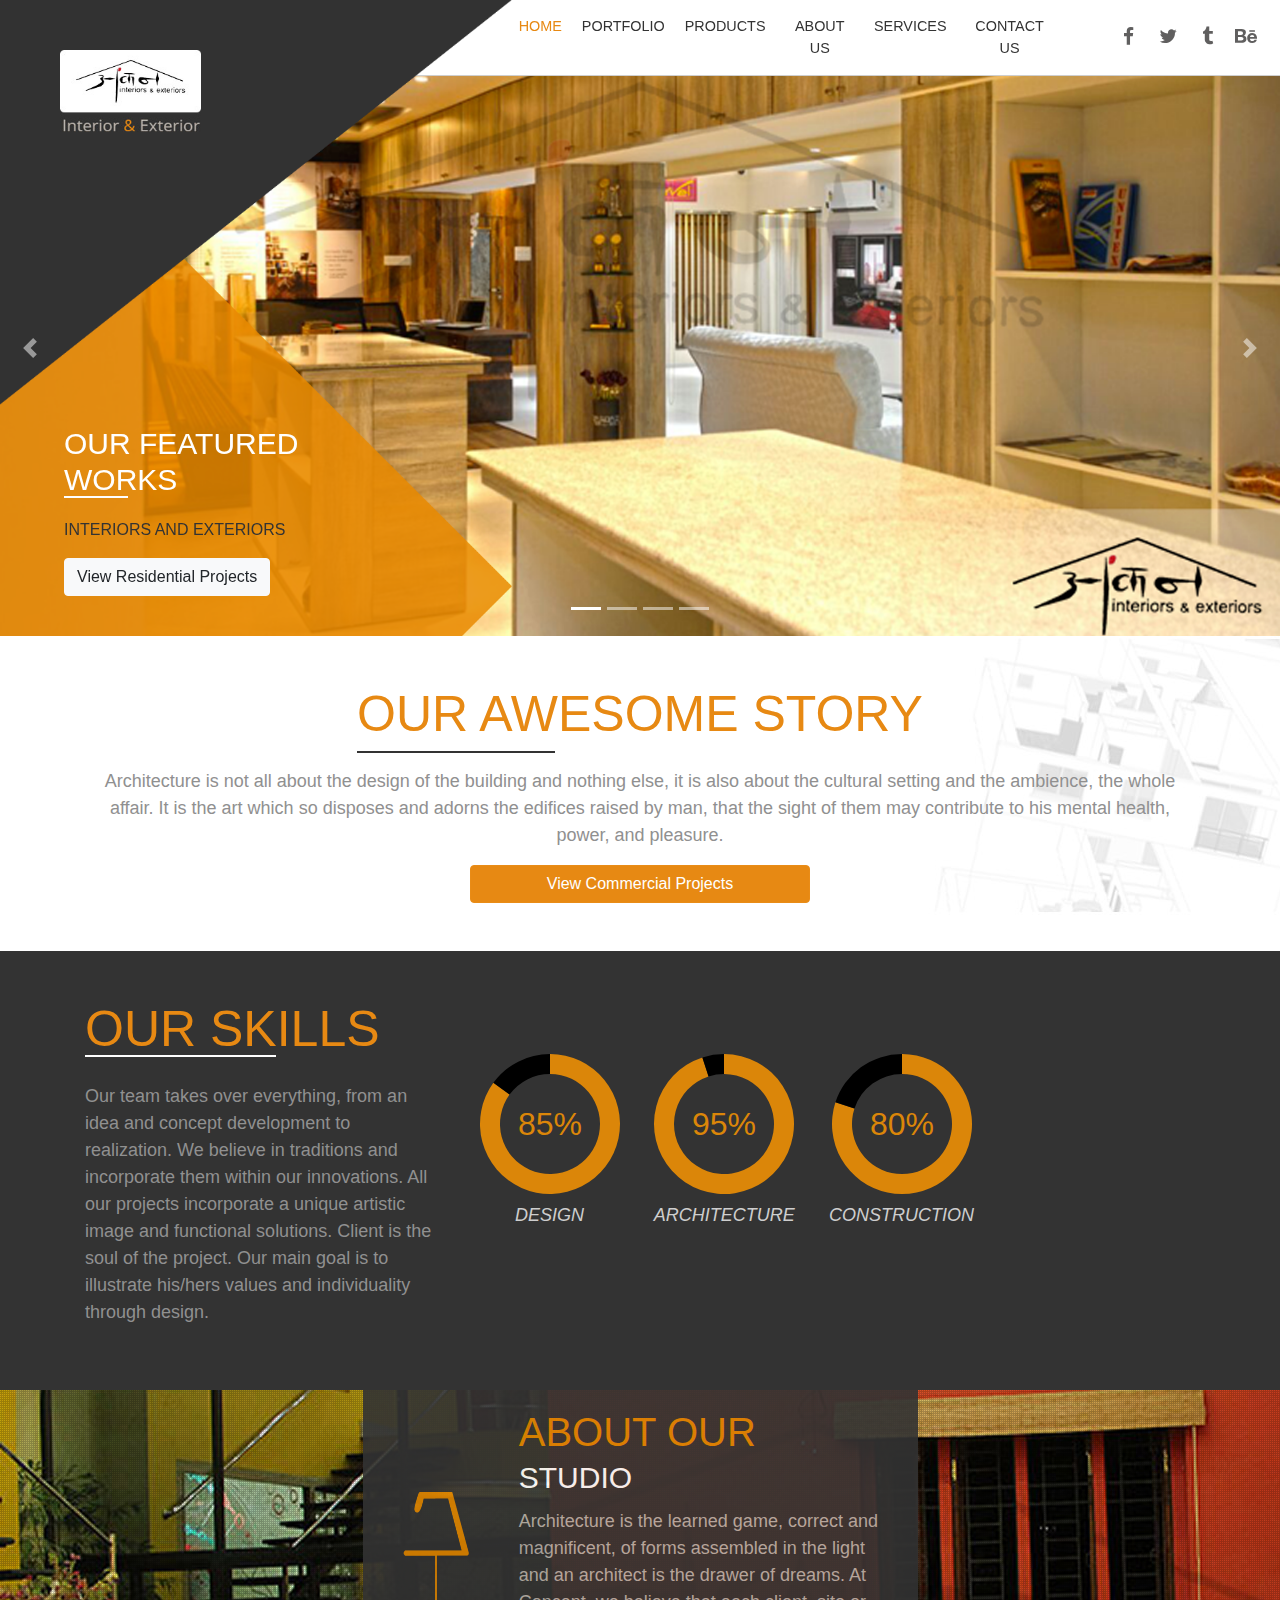
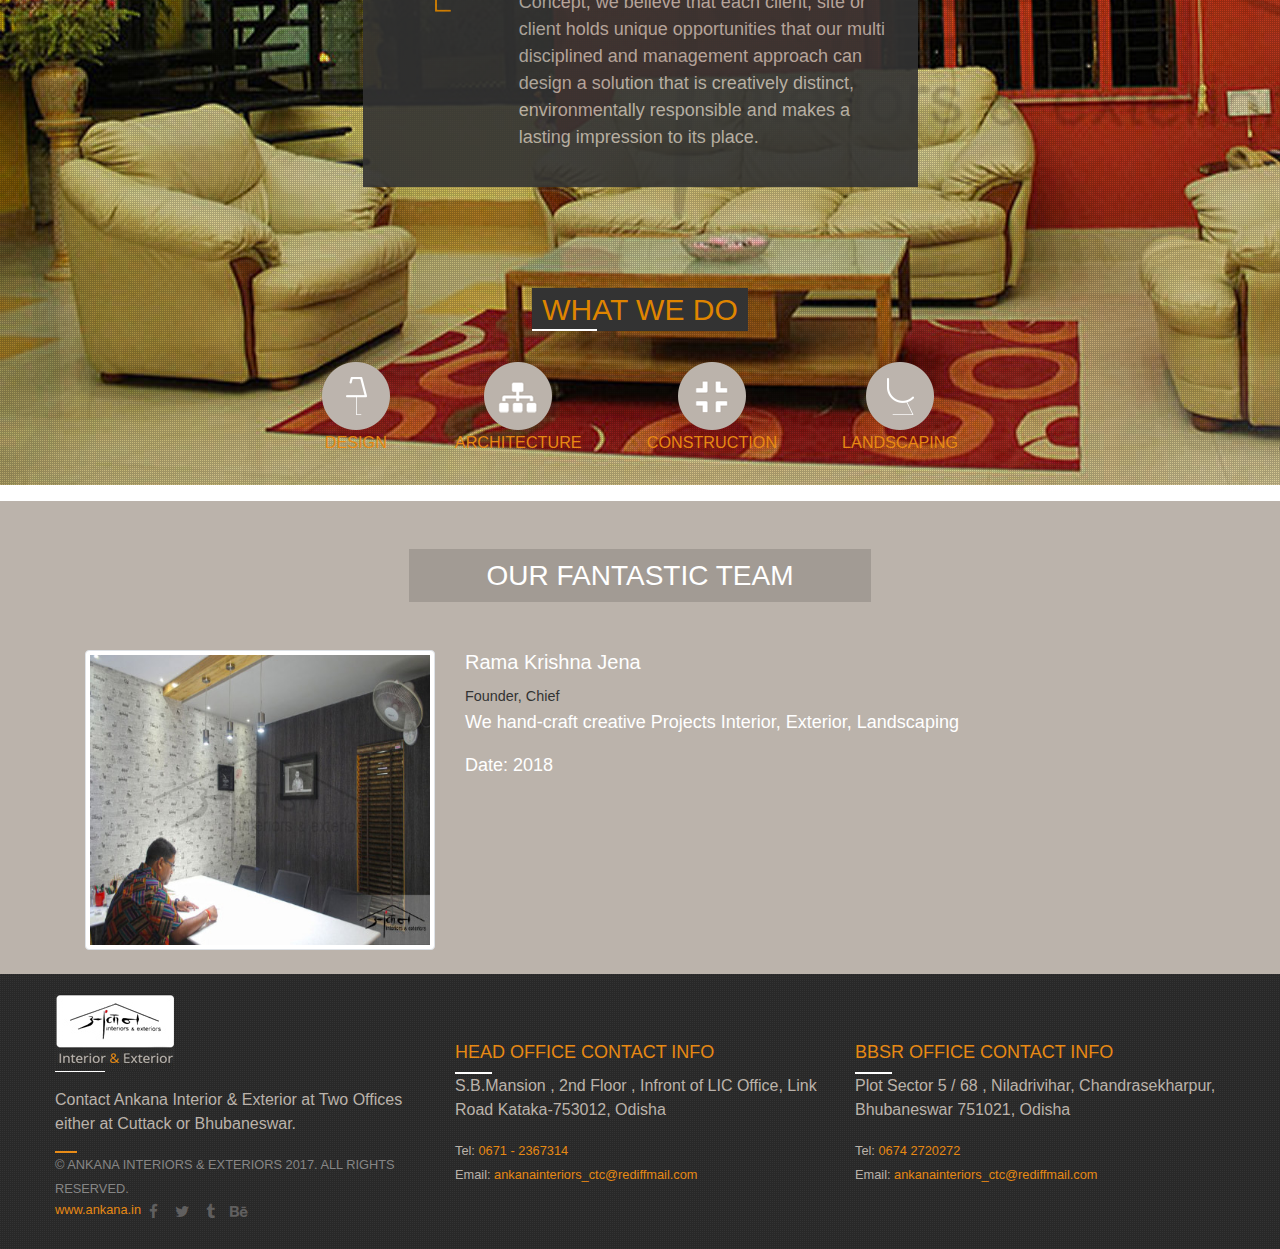
<file: index.html>
<!DOCTYPE html>
<html lang="en">
  <head>
  	<meta charset="UTF-8">
	<title>Best Interior Exterior Design Firm of Odisha</title>
	<meta name="viewport" content="width=device-width, initial-scale=1.0, minimum-scale=1.0, maximum-scale=1.0, user-scalable=no">
	<meta name="robots" content="index, follow"/>
	<meta name="keywords" content=""/>
	<meta name="description" content=""/>
	<!--=============== css  ===============-->	
	<link type="text/css" rel="stylesheet" href="css/bootstrap.min.css">
	<link rel="stylesheet" href="https://cdnjs.cloudflare.com/ajax/libs/font-awesome/4.7.0/css/font-awesome.min.css">
	<link rel="stylesheet" type="text/css" href="d3/css/result-light.css">
	<link type="text/css" rel="stylesheet" href="css/style.css">
	<!--=============== favicons ===============-->
	<link rel="shortcut icon" href="images/favicon/favicon.ico">

	<!--=============== JS  ===============-->	
	<script src="https://ajax.googleapis.com/ajax/libs/jquery/3.3.1/jquery.min.js"></script>
	<script type="text/javascript" src="d3/js/d3.v3.min.js"></script>
	<script type="text/javascript" src="d3/js/jquery-1.10.1.js"></script>
	<script src="js/bootstrap.min.js"></script>


<script type="text/javascript"> //<![CDATA[
$(window).load(function(){
var duration   = 500,
    transition = 200;

drawDonutChart(
  '#donut',
  $('#donut').data('donut'),
  140,
  140,
  ".35em"
);

drawDonutChart(
  '#donut1',
  $('#donut1').data('donut'),
  140,
  140,
  ".35em"
);

drawDonutChart(
  '#donut2',
  $('#donut2').data('donut'),
  140,
  140,
  ".35em"
);
function drawDonutChart(element, percent, width, height, text_y) {
  width = typeof width !== 'undefined' ? width : 290;
  height = typeof height !== 'undefined' ? height : 290;
  text_y = typeof text_y !== 'undefined' ? text_y : "-.10em";

  var dataset = {
        lower: calcPercent(0),
        upper: calcPercent(percent)
      },
      radius = Math.min(width, height) / 2,
      pie = d3.layout.pie().sort(null),
      format = d3.format(".0%");

  var arc = d3.svg.arc()
        .innerRadius(radius - 20)
        .outerRadius(radius);

  var svg = d3.select(element).append("svg")
        .attr("width", width)
        .attr("height", height)
        .append("g")
        .attr("transform", "translate(" + width / 2 + "," + height / 2 + ")");

  var path = svg.selectAll("path")
        .data(pie(dataset.lower))
        .enter().append("path")
        .attr("class", function(d, i) { return "color" + i })
        .attr("d", arc)
        .each(function(d) { this._current = d; }); // store the initial values

  var text = svg.append("text")
        .attr("text-anchor", "middle")
        .attr("dy", text_y);

  if (typeof(percent) === "string") {
    text.text(percent);
  }
  else {
    var progress = 0;
    var timeout = setTimeout(function () {
      clearTimeout(timeout);
      path = path.data(pie(dataset.upper)); // update the data
      path.transition().duration(duration).attrTween("d", function (a) {
        var i  = d3.interpolate(this._current, a);
        var i2 = d3.interpolate(progress, percent)
        this._current = i(0);
        return function(t) {
          text.text( format(i2(t) / 100) );
          return arc(i(t));
        };
      }); // redraw the arcs
    }, 200);
  }
};

function calcPercent(percent) {
  return [percent, 100-percent];
};

});//]]> 

</script>
	
  </head>
   <body>
    
	<div class="container-fluid rm-hr-padding">
	<header>

	
		<div id="myCarousel" class="carousel slide" data-ride="carousel">
			<div class="row nav-holder rm-hr-padding">
				<div class="col-md-8 offset-4 rm-hr-padding nav-bg">
					<nav class="navbar navbar-expand-lg navbar-light">
						<a class="navbar-brand" href="#"></a>
						<button class="navbar-toggler text-right" type="button" data-toggle="collapse" data-target="#navbarNav" aria-controls="navbarNav" aria-expanded="false" aria-label="Toggle navigation">
						<span class="fa fa-bars"></span>
						</button>
						<div class="collapse navbar-collapse" id="navbarNav">
							<ul class="navbar-nav col-md-9 pr-0">
								<li class="nav-item active">
									<a class="nav-link" href="index.html">Home <span class="sr-only">(current)</span></a>
								</li>
								<li class="nav-item">
									<a class="nav-link" href="portfolio.html">Portfolio</a>
								</li>
								<li class="nav-item">
									<a class="nav-link" href="products.html">Products</a>
								</li>
								<li class="nav-item">
									<a class="nav-link" href="aboutus.html">About Us</a>
								</li>
								<li class="nav-item">
									<a class="nav-link" href="services.html">Services</a>
								</li>
								<li class="nav-item">
									<a class="nav-link" href="contactus.html">Contact Us</a>
								</li>
							</ul>
							<div class="ankana-social col-md-3 pr-0">
								<ul class="text-right">
									<li><a href="http://www.facebook.com/ankana.in" target="_blank" class=""><i class="fa fa-facebook"></i></a></li>
									<li><a href="#" target="_blank"><i class="fa fa-twitter"></i></a></li>
									<li><a href="#" target="_blank"><i class="fa fa-tumblr"></i></a></li>
									<li><a href="#" target="_blank"><i class="fa fa-behance"></i></a></li>
								</ul>
		        			</div>
						</div>
					</nav>
				</div>
	        
	    </div>
			<div class="carousel-caption">
					<h1 class="border-white">OUR FEATURED WORKS</h1>
					<p>INTERIORS AND EXTERIORS</p>
					<button type="button" class="btn btn-light">View Residential Projects</button>
				</div>

				<div class="intro-bg">
				<img src="images/bg-orange.png" class="img-responsive">
				</div>
				<div class="logo-bg">
					<a href="http://ankana.in"><img src="images/logo-ankana.jpg"></a>
					<img src="images/bg-logo.png" class="img-responsive">
				</div>
			<ol class="carousel-indicators">
				<li data-target="#myCarousel" data-slide-to="0" class="active"></li>
				<li data-target="#myCarousel" data-slide-to="1"></li>
				<li data-target="#myCarousel" data-slide-to="2"></li>
				<li data-target="#myCarousel" data-slide-to="3"></li>
			</ol>
			<div class="carousel-inner">
				<div class="carousel-item active">
				<img class="d-block w-100" src="images/banner/marvel8.png?auto=yes&bg=777&fg=555&text=First slide" alt="First slide">
				</div>
				<div class="carousel-item">
				<img class="d-block w-100" src="images/banner/14.jpeg?auto=yes&bg=666&fg=444&text=Second slide" alt="Second slide">
				</div>
				<div class="carousel-item">
				<img class="d-block w-100" src="images/banner/11.jpg?auto=yes&bg=555&fg=333&text=Third slide" alt="Third slide">
				</div>
				<div class="carousel-item">
				<img class="d-block w-100" src="images/banner/10.jpeg?auto=yes&bg=444&fg=222&text=Fourt slide" alt="Fourth slide">
				</div>
			</div>
			<a class="carousel-control-prev" href="#myCarousel" role="button" data-slide="prev">
				<span class="carousel-control-prev-icon" aria-hidden="true"></span>
				<span class="sr-only">Previous</span>
			</a>
			<a class="carousel-control-next" href="#myCarousel" role="button" data-slide="next">
				<span class="carousel-control-next-icon" aria-hidden="true"></span>
				<span class="sr-only">Next</span>
			</a>
		</div>
	</header>
	<div class="main-container">
		<div class="our-story text-center pt-5 pb-5">
			<div class="container">
				<h1 class="border-grey d-inline">OUR AWESOME STORY</h1>
				<p class="mt-4">Architecture is not all about the design of the building and nothing else, it is also about the cultural setting and the ambience, the whole affair. It is the art which so disposes and adorns the edifices raised by man, that the sight of them may contribute to his mental health, power, and pleasure.</p>
				<div class="col-md-4 m-auto"><button type="button" class="btn btn-orange btn-block">View Commercial Projects</button></div>
			</div>
		</div>
		<div class="our-skills pt-5 pb-5">
			<div class="container">
				<div class="row">
					<div class="col-md-4">
						<h1 class="border-white d-inline">OUR SKILLS</h1>
						<p class="mt-4">Our team takes over everything, from an idea and concept development to realization. We believe in traditions and incorporate them within our innovations. All our projects incorporate a unique artistic image and functional solutions. Client is the soul of the project. Our main goal is to illustrate his/hers values and individuality through design.</p>
					</div>
					<div class="col-md-8 mt-4">
						<div class="zipper mt-3">
							<div class="current">
							<div id="donut" data-donut="85"></div>
							<div class="title_text">Design</div>
							</div>
							<div class="current">
							<div id="donut1" data-donut="95"></div>
							<div class="title_text">Architecture</div>
							</div>
							<div class="current">
							<div id="donut2" data-donut="80"></div>
							<div class="title_text">Construction</div>
							</div>
						</div>
					</div>
				</div>
			</div>
		</div>
		<div class="about-studio">
			<div class="pattern">
				<div class="container">
					<div class="col-md-6 m-auto bg-gray">
						<div class="row">
							<div class="col-md-3 lamp">
							<img src="images/lamp.png">
							</div>
							<div class="col-md-9">
							<h2>About Our <br> <div>Studio</div></h2>
							<p>Architecture is the learned game, correct and magnificent, of forms assembled in the light and an architect is the drawer of dreams. At Concept, we believe that each client, site or client holds unique opportunities that our multi disciplined and management approach can design a solution that is creatively distinct, environmentally responsible and makes a lasting impression to its place.</p></div>
						</div>
					</div>
					<div class="we-do col-md-8 m-auto text-center">
						<h2 class="border-white d-inline">What We Do</h2>
						<ul>
							<li><img src="images/small-icon-design.png"><div>Design</div></li>
							<li><img src="images/small-icon-architecture.png"><div>Architecture</div></li>
							<li><img src="images/small-icon-construction.png"><div>Construction</div></li>
							<li><img src="images/small-icon-landscape.png"><div>Landscaping</div></li>
						</ul>
					</div>
				</div>
			</div>
		</div>
		<div class="our-team pt-5 pb-4">
			<div class="container">
				<h2 class="mb-4 text-center col-md-5 m-auto">Our Fantastic Team</h2>
				<div class="row mt-5">
					<div class="col-md-4">
						<img src="images/team.jpg" class="img-thumbnail text-left">
					</div>
					<div class="col-md-7">
						<h5>Rama Krishna Jena</h5>
						<small>Founder, Chief</small>
						<P>We hand-craft creative Projects Interior, Exterior, Landscaping</P>
						<p>Date: 2018</p>
					</div>
				</div>
			</div>
		</div>
	</div>
	
	<footer>
		<div class="col-md-12 m-auto">
			<div class="row">
				<div class="col-md-4">
					<a href="http://ankana.in"><img src="images/logo-footer.jpg" class="mb-3"></a>
				<p class="mb-3">Contact Ankana Interior & Exterior at Two Offices either at Cuttack or Bhubaneswar.
				</p>
				<span class="copyright border-orange">© ANKANA INTERIORS & EXTERIORS 2017. ALL RIGHTS RESERVED.
					<small>
						<div class="ankana-social">
							<a href="http://ankana.in" class="pull-left">www.ankana.in</a>
							<ul class="pull-left">
								<li><a href="http://www.facebook.com/ankana.in" target="_blank" class=""><i class="fa fa-facebook"></i></a></li>
								<li><a href="#" target="_blank"><i class="fa fa-twitter"></i></a></li>
								<li><a href="#" target="_blank"><i class="fa fa-tumblr"></i></a></li>
								<li><a href="#" target="_blank"><i class="fa fa-behance"></i></a></li>
							</ul>
				        </div>
					</small>
				</span>
				</div>
				<div class="col-md-4">
					<h4 class="border-white mt-5">HEAD OFFICE CONTACT INFO</h4>
					<p>S.B.Mansion , 2nd Floor , Infront of LIC Office, Link Road Kataka-753012, Odisha</p>
					<small>Tel: <a href="#">0671 - 2367314</a> <br> Email: <a href="mailto:ankanainteriors_ctc@rediffmail.com">ankanainteriors_ctc@rediffmail.com</a></small>
				</div>
				<div class="col-md-4">
					<h4 class="border-white mt-5">BBSR OFFICE CONTACT INFO</h4>
					<p>Plot Sector 5 / 68 , Niladrivihar, Chandrasekharpur, Bhubaneswar 751021, Odisha</p>
					<small>Tel: <a href="#">0674 2720272</a> <br> Email: <a href="mailto:ankanainteriors_ctc@rediffmail.com">ankanainteriors_ctc@rediffmail.com</a></small>
				</div>	
			</div>
		</div>
	</footer>
	</div>

  </body>
</html>
</file>
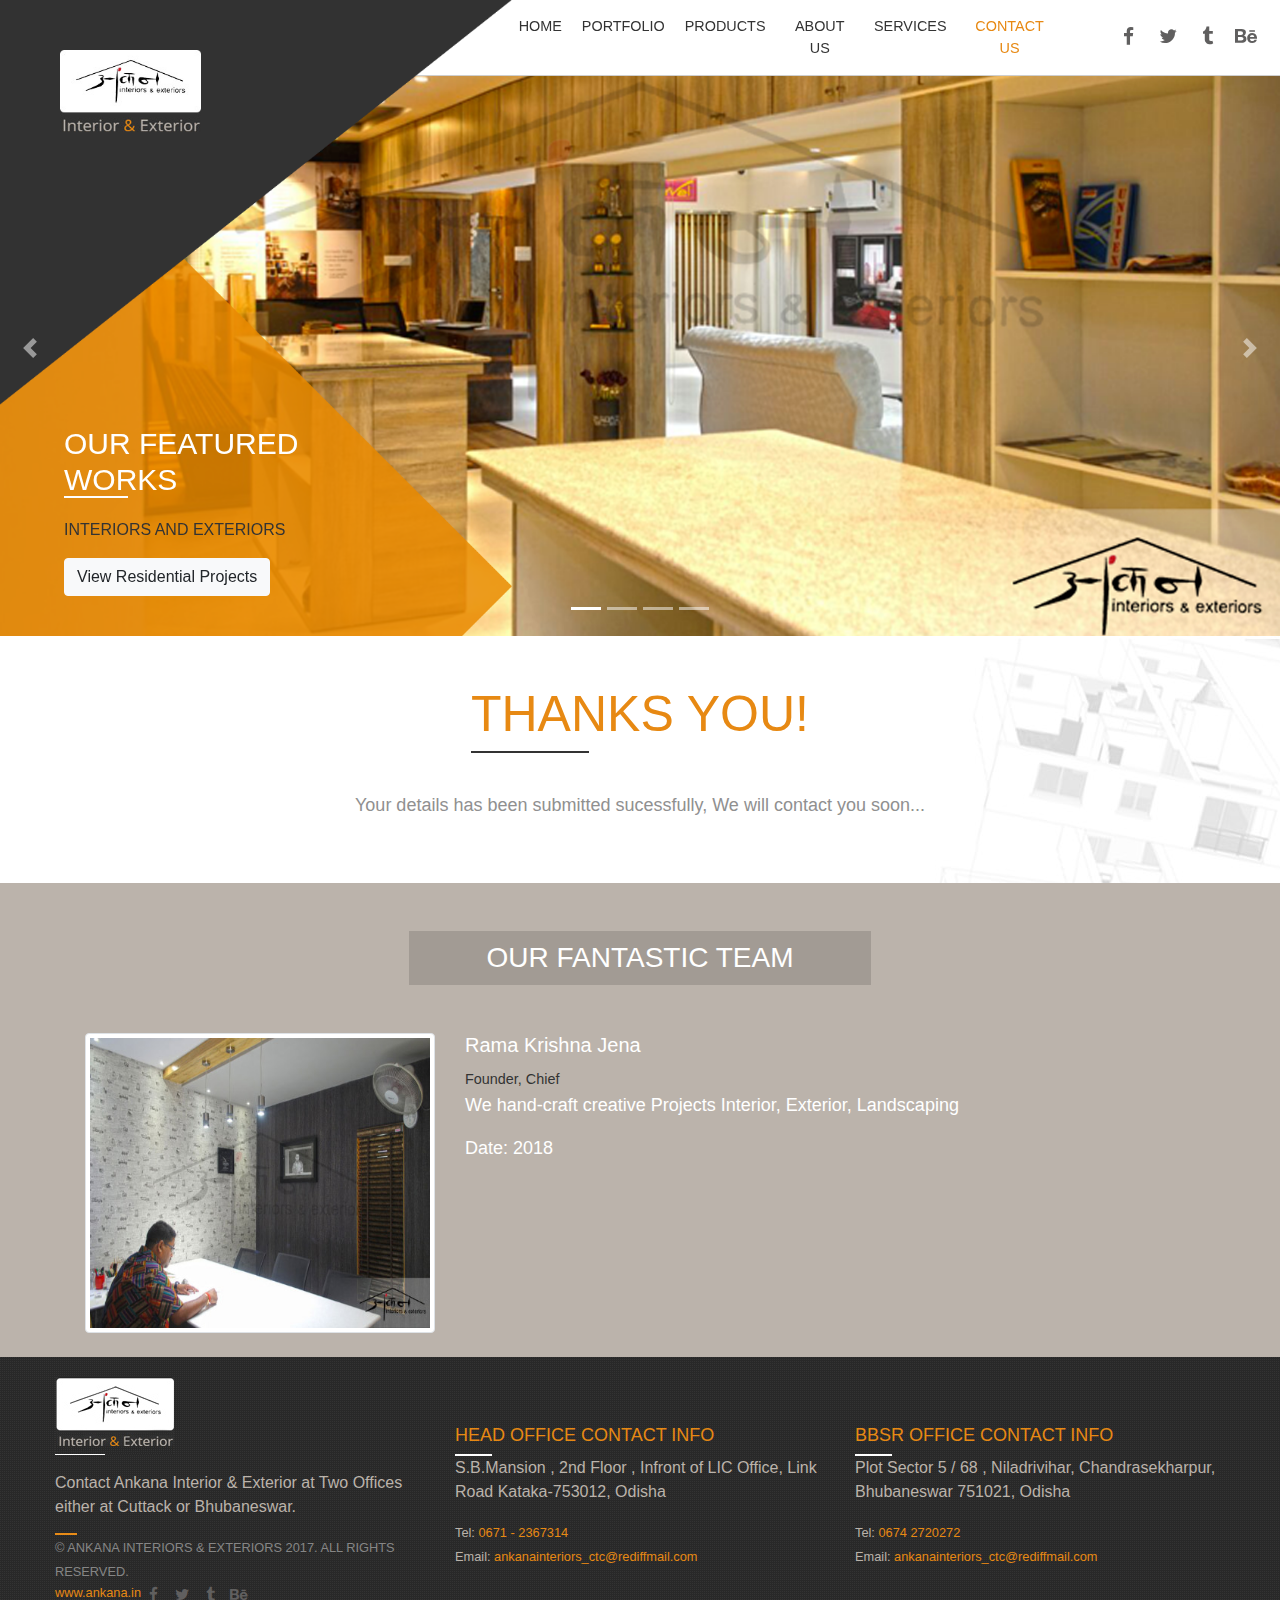
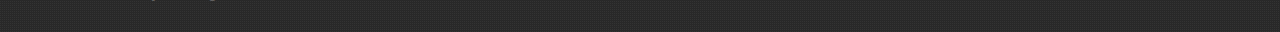
<file: confirmation.html>
<!DOCTYPE html>
<html lang="en">
  <head>
  	<meta charset="UTF-8">
	<title>Best Interior Exterior Design Firm of Odisha</title>
	<meta name="viewport" content="width=device-width, initial-scale=1.0, minimum-scale=1.0, maximum-scale=1.0, user-scalable=no">
	<meta name="robots" content="index, follow"/>
	<meta name="keywords" content=""/>
	<meta name="description" content=""/>
	<!--=============== css  ===============-->	
	<link type="text/css" rel="stylesheet" href="css/bootstrap.min.css">
	<link rel="stylesheet" href="https://cdnjs.cloudflare.com/ajax/libs/font-awesome/4.7.0/css/font-awesome.min.css">
	<link type="text/css" rel="stylesheet" href="css/style.css">
	<!--=============== favicons ===============-->
	<link rel="shortcut icon" href="images/favicon/favicon.ico">

	<!--=============== JS  ===============-->	
	<script src="https://ajax.googleapis.com/ajax/libs/jquery/3.3.1/jquery.min.js"></script>
	<script type="text/javascript" src="d3/js/jquery-1.10.1.js"></script>
	<script src="js/bootstrap.min.js"></script>


  </head>
   <body>
    
	<div class="container-fluid rm-hr-padding">
	<header>

	
		<div id="myCarousel" class="carousel slide" data-ride="carousel">
			<div class="row nav-holder rm-hr-padding">
				<div class="col-md-8 offset-4 rm-hr-padding nav-bg">
					<nav class="navbar navbar-expand-lg navbar-light">
						<a class="navbar-brand" href="#"></a>
						<button class="navbar-toggler text-right" type="button" data-toggle="collapse" data-target="#navbarNav" aria-controls="navbarNav" aria-expanded="false" aria-label="Toggle navigation">
						<span class="fa fa-bars"></span>
						</button>
						<div class="collapse navbar-collapse" id="navbarNav">
							<ul class="navbar-nav col-md-9 pr-0">
								<li class="nav-item">
									<a class="nav-link" href="index.html">Home <span class="sr-only">(current)</span></a>
								</li>
								<li class="nav-item">
									<a class="nav-link" href="portfolio.html">Portfolio</a>
								</li>
								<li class="nav-item">
									<a class="nav-link" href="products.html">Products</a>
								</li>
								<li class="nav-item">
									<a class="nav-link" href="aboutus.html">About Us</a>
								</li>
								<li class="nav-item">
									<a class="nav-link" href="services.html">Services</a>
								</li>
								<li class="nav-item active">
									<a class="nav-link" href="contactus.html">Contact Us</a>
								</li>
							</ul>
							<div class="ankana-social col-md-3 pr-0">
								<ul class="text-right">
									<li><a href="http://www.facebook.com/ankana.in" target="_blank" class=""><i class="fa fa-facebook"></i></a></li>
									<li><a href="#" target="_blank"><i class="fa fa-twitter"></i></a></li>
									<li><a href="#" target="_blank"><i class="fa fa-tumblr"></i></a></li>
									<li><a href="#" target="_blank"><i class="fa fa-behance"></i></a></li>
								</ul>
		        			</div>
						</div>
					</nav>
				</div>
	        
	    </div>
			<div class="carousel-caption">
					<h1 class="border-white">OUR FEATURED WORKS</h1>
					<p>INTERIORS AND EXTERIORS</p>
					<button type="button" class="btn btn-light">View Residential Projects</button>
				</div>

				<div class="intro-bg">
				<img src="images/bg-orange.png" class="img-responsive">
				</div>
				<div class="logo-bg">
					<a href="http://ankana.in"><img src="images/logo-ankana.jpg"></a>
					<img src="images/bg-logo.png" class="img-responsive">
				</div>
			<ol class="carousel-indicators">
				<li data-target="#myCarousel" data-slide-to="0" class="active"></li>
				<li data-target="#myCarousel" data-slide-to="1"></li>
				<li data-target="#myCarousel" data-slide-to="2"></li>
				<li data-target="#myCarousel" data-slide-to="3"></li>
			</ol>
			<div class="carousel-inner">
				<div class="carousel-item active">
				<img class="d-block w-100" src="images/banner/marvel8.png?auto=yes&bg=777&fg=555&text=First slide" alt="First slide">
				</div>
				<div class="carousel-item">
				<img class="d-block w-100" src="images/banner/14.jpeg?auto=yes&bg=666&fg=444&text=Second slide" alt="Second slide">
				</div>
				<div class="carousel-item">
				<img class="d-block w-100" src="images/banner/11.jpg?auto=yes&bg=555&fg=333&text=Third slide" alt="Third slide">
				</div>
				<div class="carousel-item">
				<img class="d-block w-100" src="images/banner/10.jpeg?auto=yes&bg=444&fg=222&text=Fourt slide" alt="Fourth slide">
				</div>
			</div>
			<a class="carousel-control-prev" href="#myCarousel" role="button" data-slide="prev">
				<span class="carousel-control-prev-icon" aria-hidden="true"></span>
				<span class="sr-only">Previous</span>
			</a>
			<a class="carousel-control-next" href="#myCarousel" role="button" data-slide="next">
				<span class="carousel-control-next-icon" aria-hidden="true"></span>
				<span class="sr-only">Next</span>
			</a>
		</div>
	</header>
	<div class="main-container">
		<div class="our-story text-center pt-5 pb-5">
			<div class="container">
				<h1 class="border-grey d-inline">Thanks You!</h1>
				<div class="col-md-8 m-auto pt-5"><p>Your details has been submitted sucessfully, We will contact you soon...</p></div>	
			</div>
		</div>
		<div class="our-team pt-5 pb-4">
			<div class="container">
				<h2 class="mb-4 text-center col-md-5 m-auto">Our Fantastic Team</h2>
				<div class="row mt-5">
					<div class="col-md-4">
						<img src="images/team.jpg" class="img-thumbnail text-left">
					</div>
					<div class="col-md-7">
						<h5>Rama Krishna Jena</h5>
						<small>Founder, Chief</small>
						<P>We hand-craft creative Projects Interior, Exterior, Landscaping</P>
						<p>Date: 2018</p>
					</div>
				</div>
			</div>
		</div>
	</div>
	
	<footer>
		<div class="col-md-12 m-auto">
			<div class="row">
				<div class="col-md-4">
					<a href="http://ankana.in"><img src="images/logo-footer.jpg" class="mb-3"></a>
				<p class="mb-3">Contact Ankana Interior & Exterior at Two Offices either at Cuttack or Bhubaneswar.
				</p>
				<span class="copyright border-orange">© ANKANA INTERIORS & EXTERIORS 2017. ALL RIGHTS RESERVED.
					<small>
						<div class="ankana-social">
							<a href="http://ankana.in" class="pull-left">www.ankana.in</a>
							<ul class="pull-left">
								<li><a href="http://www.facebook.com/ankana.in" target="_blank" class=""><i class="fa fa-facebook"></i></a></li>
								<li><a href="#" target="_blank"><i class="fa fa-twitter"></i></a></li>
								<li><a href="#" target="_blank"><i class="fa fa-tumblr"></i></a></li>
								<li><a href="#" target="_blank"><i class="fa fa-behance"></i></a></li>
							</ul>
				        </div>
					</small>
				</span>
				</div>
				<div class="col-md-4">
					<h4 class="border-white mt-5">HEAD OFFICE CONTACT INFO</h4>
					<p>S.B.Mansion , 2nd Floor , Infront of LIC Office, Link Road Kataka-753012, Odisha</p>
					<small>Tel: <a href="#">0671 - 2367314</a> <br> Email: <a href="mailto:ankanainteriors_ctc@rediffmail.com">ankanainteriors_ctc@rediffmail.com</a></small>
				</div>
				<div class="col-md-4">
					<h4 class="border-white mt-5">BBSR OFFICE CONTACT INFO</h4>
					<p>Plot Sector 5 / 68 , Niladrivihar, Chandrasekharpur, Bhubaneswar 751021, Odisha</p>
					<small>Tel: <a href="#">0674 2720272</a> <br> Email: <a href="mailto:ankanainteriors_ctc@rediffmail.com">ankanainteriors_ctc@rediffmail.com</a></small>
				</div>	
			</div>
		</div>
	</footer>
	</div>

  </body>
</html>
</file>
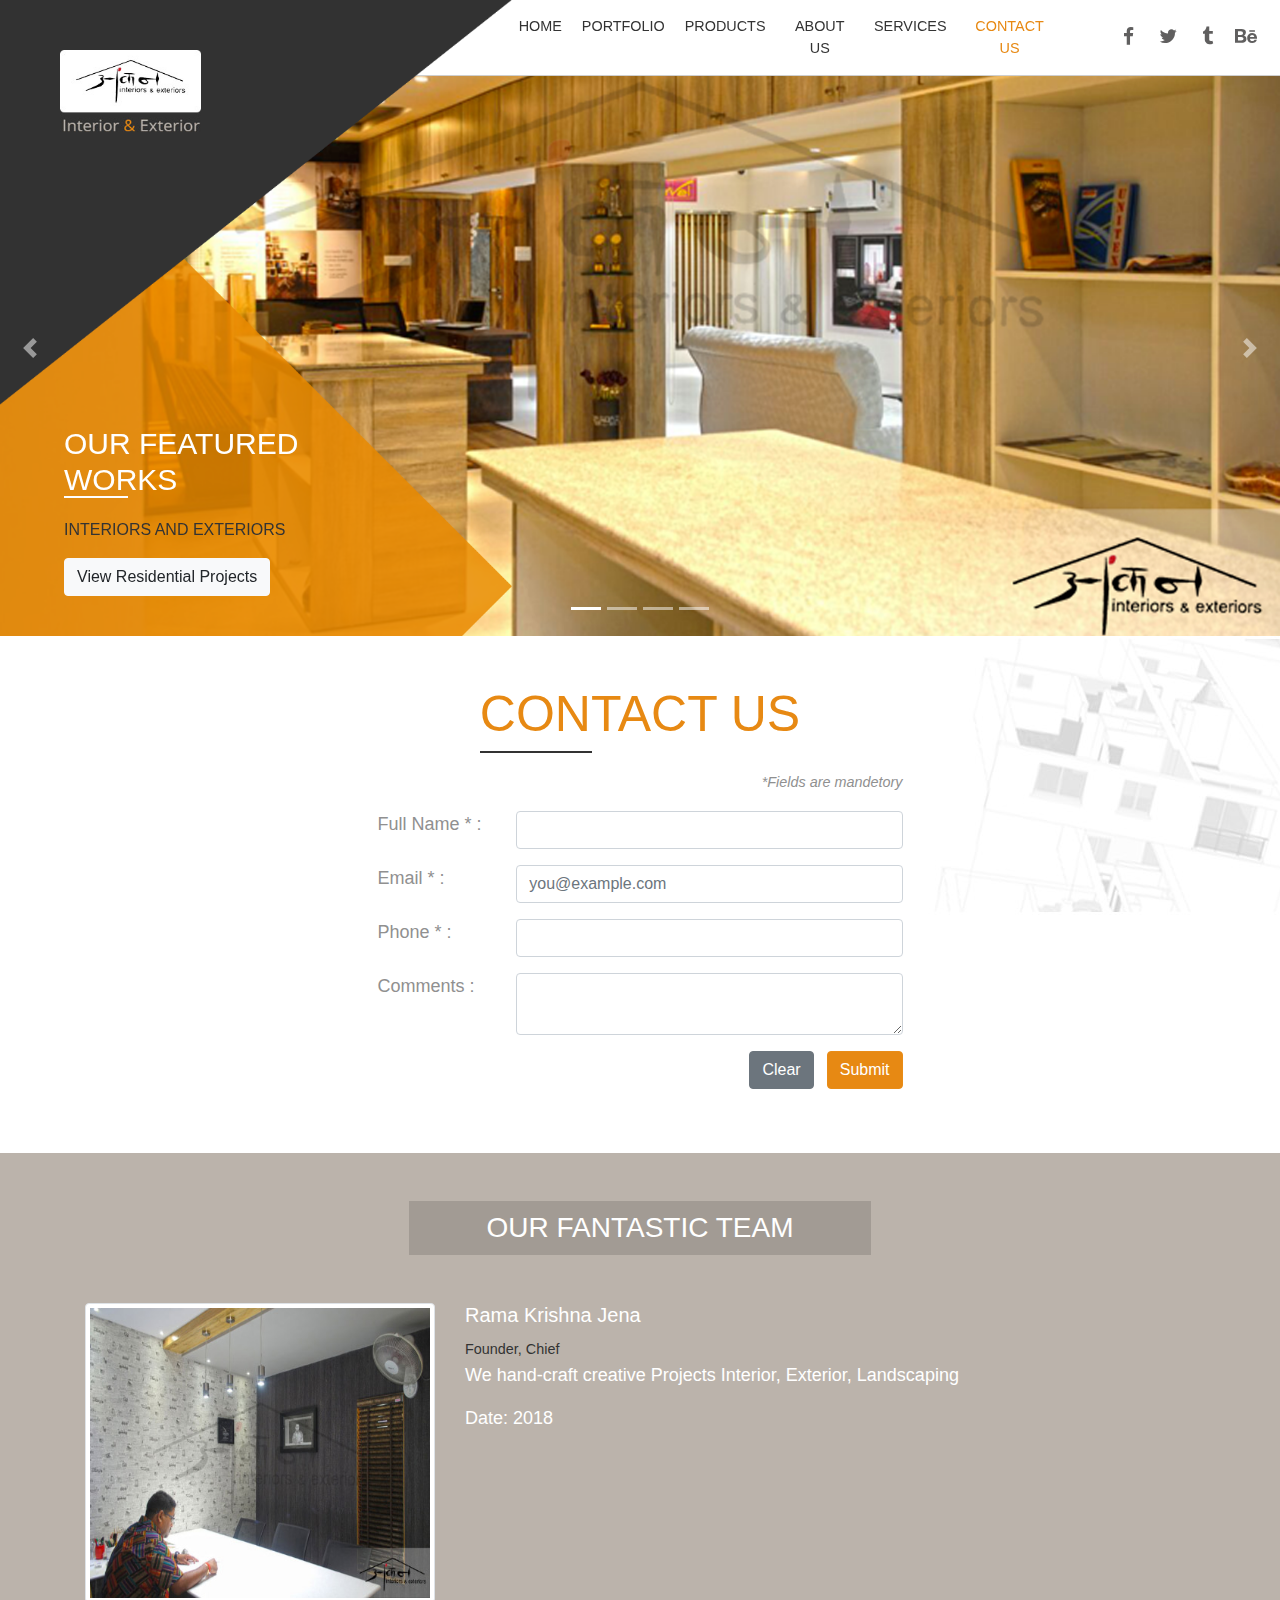
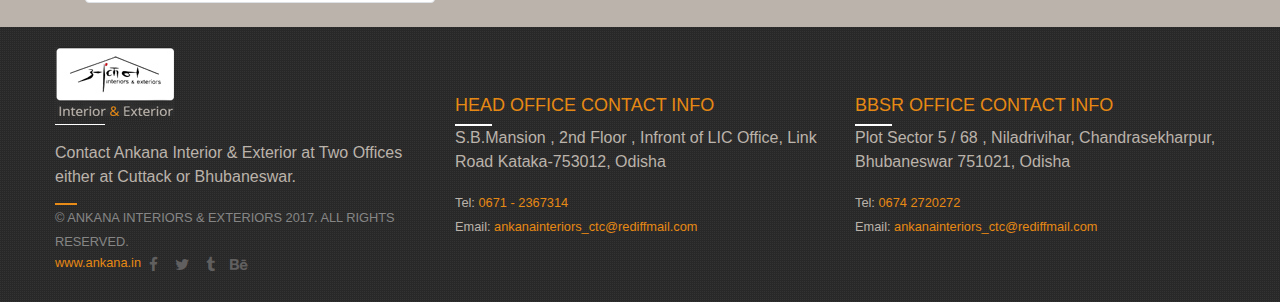
<file: contactus.html>
<!DOCTYPE html>
<html lang="en">
  <head>
  	<meta charset="UTF-8">
	<title>Best Interior Exterior Design Firm of Odisha</title>
	<meta name="viewport" content="width=device-width, initial-scale=1.0, minimum-scale=1.0, maximum-scale=1.0, user-scalable=no">
	<meta name="robots" content="index, follow"/>
	<meta name="keywords" content=""/>
	<meta name="description" content=""/>
	<!--=============== css  ===============-->	
	<link type="text/css" rel="stylesheet" href="css/bootstrap.min.css">
	<link rel="stylesheet" href="https://cdnjs.cloudflare.com/ajax/libs/font-awesome/4.7.0/css/font-awesome.min.css">
	<link type="text/css" rel="stylesheet" href="css/style.css">
	<!--=============== favicons ===============-->
	<link rel="shortcut icon" href="images/favicon/favicon.ico">

	<!--=============== JS  ===============-->	
	<script src="https://ajax.googleapis.com/ajax/libs/jquery/3.3.1/jquery.min.js"></script>
	<script type="text/javascript" src="d3/js/jquery-1.10.1.js"></script>
	<script src="js/bootstrap.min.js"></script>


<script type="text/javascript"> //<![CDATA[
$(window).load(function(){
var duration   = 500,
    transition = 200;

drawDonutChart(
  '#donut',
  $('#donut').data('donut'),
  140,
  140,
  ".35em"
);

drawDonutChart(
  '#donut1',
  $('#donut1').data('donut'),
  140,
  140,
  ".35em"
);

drawDonutChart(
  '#donut2',
  $('#donut2').data('donut'),
  140,
  140,
  ".35em"
);
function drawDonutChart(element, percent, width, height, text_y) {
  width = typeof width !== 'undefined' ? width : 290;
  height = typeof height !== 'undefined' ? height : 290;
  text_y = typeof text_y !== 'undefined' ? text_y : "-.10em";

  var dataset = {
        lower: calcPercent(0),
        upper: calcPercent(percent)
      },
      radius = Math.min(width, height) / 2,
      pie = d3.layout.pie().sort(null),
      format = d3.format(".0%");

  var arc = d3.svg.arc()
        .innerRadius(radius - 20)
        .outerRadius(radius);

  var svg = d3.select(element).append("svg")
        .attr("width", width)
        .attr("height", height)
        .append("g")
        .attr("transform", "translate(" + width / 2 + "," + height / 2 + ")");

  var path = svg.selectAll("path")
        .data(pie(dataset.lower))
        .enter().append("path")
        .attr("class", function(d, i) { return "color" + i })
        .attr("d", arc)
        .each(function(d) { this._current = d; }); // store the initial values

  var text = svg.append("text")
        .attr("text-anchor", "middle")
        .attr("dy", text_y);

  if (typeof(percent) === "string") {
    text.text(percent);
  }
  else {
    var progress = 0;
    var timeout = setTimeout(function () {
      clearTimeout(timeout);
      path = path.data(pie(dataset.upper)); // update the data
      path.transition().duration(duration).attrTween("d", function (a) {
        var i  = d3.interpolate(this._current, a);
        var i2 = d3.interpolate(progress, percent)
        this._current = i(0);
        return function(t) {
          text.text( format(i2(t) / 100) );
          return arc(i(t));
        };
      }); // redraw the arcs
    }, 200);
  }
};

function calcPercent(percent) {
  return [percent, 100-percent];
};

});//]]> 

</script>
<script language="javascript" type="text/javascript" src="validations.js"></script>
<script language="javascript" type="text/javascript">
function valid(contact)
{
	if(document.contact.fname.value=="")
		{
		document.getElementById("fullname").innerHTML = "Please Enter Your Full Name";
		//alert("Please Enter Your First Name");
		document.contact.fname.focus();
		return false;
		}else{
			document.getElementById("fullname").innerHTML = "";
		}

	if(GenValidation(document.contact.email,'Email Address','','')==0)
		{
			document.getElementById("emailid").innerHTML = "Please Enter Your Email Id";
			return false;
		}
		
		if(EmailValidation(document.contact.email)==0)

		{
		document.getElementById("emailid").innerHTML = "Please Enter Valid Email Id";
		return false;
		}else{
			document.getElementById("emailid").innerHTML = "";
		}

	if(document.contact.phone.value=="")
		{
		document.getElementById("phonenumber").innerHTML = "Please Enter Your Phone Number";
		//alert("Please Enter Your Phone number");
		document.contact.phone.focus();
		return false;
		}else{
			document.getElementById("phonenumber").innerHTML = "";
		}
}
</script>
	
  </head>
   <body>
    
	<div class="container-fluid rm-hr-padding">
	<header>

	
		<div id="myCarousel" class="carousel slide" data-ride="carousel">
			<div class="row nav-holder rm-hr-padding">
				<div class="col-md-8 offset-4 rm-hr-padding nav-bg">
					<nav class="navbar navbar-expand-lg navbar-light">
						<a class="navbar-brand" href="#"></a>
						<button class="navbar-toggler text-right" type="button" data-toggle="collapse" data-target="#navbarNav" aria-controls="navbarNav" aria-expanded="false" aria-label="Toggle navigation">
						<span class="fa fa-bars"></span>
						</button>
						<div class="collapse navbar-collapse" id="navbarNav">
							<ul class="navbar-nav col-md-9 pr-0">
								<li class="nav-item">
									<a class="nav-link" href="index.html">Home <span class="sr-only">(current)</span></a>
								</li>
								<li class="nav-item">
									<a class="nav-link" href="portfolio.html">Portfolio</a>
								</li>
								<li class="nav-item">
									<a class="nav-link" href="products.html">Products</a>
								</li>
								<li class="nav-item">
									<a class="nav-link" href="aboutus.html">About Us</a>
								</li>
								<li class="nav-item">
									<a class="nav-link" href="services.html">Services</a>
								</li>
								<li class="nav-item active">
									<a class="nav-link" href="contactus.html">Contact Us</a>
								</li>
							</ul>
							<div class="ankana-social col-md-3 pr-0">
								<ul class="text-right">
									<li><a href="http://www.facebook.com/ankana.in" target="_blank" class=""><i class="fa fa-facebook"></i></a></li>
									<li><a href="#" target="_blank"><i class="fa fa-twitter"></i></a></li>
									<li><a href="#" target="_blank"><i class="fa fa-tumblr"></i></a></li>
									<li><a href="#" target="_blank"><i class="fa fa-behance"></i></a></li>
								</ul>
		        			</div>
						</div>
					</nav>
				</div>
	        
	    </div>
			<div class="carousel-caption">
					<h1 class="border-white">OUR FEATURED WORKS</h1>
					<p>INTERIORS AND EXTERIORS</p>
					<button type="button" class="btn btn-light">View Residential Projects</button>
				</div>

				<div class="intro-bg">
				<img src="images/bg-orange.png" class="img-responsive">
				</div>
				<div class="logo-bg">
					<a href="http://ankana.in"><img src="images/logo-ankana.jpg"></a>
					<img src="images/bg-logo.png" class="img-responsive">
				</div>
			<ol class="carousel-indicators">
				<li data-target="#myCarousel" data-slide-to="0" class="active"></li>
				<li data-target="#myCarousel" data-slide-to="1"></li>
				<li data-target="#myCarousel" data-slide-to="2"></li>
				<li data-target="#myCarousel" data-slide-to="3"></li>
			</ol>
			<div class="carousel-inner">
				<div class="carousel-item active">
				<img class="d-block w-100" src="images/banner/marvel8.png?auto=yes&bg=777&fg=555&text=First slide" alt="First slide">
				</div>
				<div class="carousel-item">
				<img class="d-block w-100" src="images/banner/14.jpeg?auto=yes&bg=666&fg=444&text=Second slide" alt="Second slide">
				</div>
				<div class="carousel-item">
				<img class="d-block w-100" src="images/banner/11.jpg?auto=yes&bg=555&fg=333&text=Third slide" alt="Third slide">
				</div>
				<div class="carousel-item">
				<img class="d-block w-100" src="images/banner/10.jpeg?auto=yes&bg=444&fg=222&text=Fourt slide" alt="Fourth slide">
				</div>
			</div>
			<a class="carousel-control-prev" href="#myCarousel" role="button" data-slide="prev">
				<span class="carousel-control-prev-icon" aria-hidden="true"></span>
				<span class="sr-only">Previous</span>
			</a>
			<a class="carousel-control-next" href="#myCarousel" role="button" data-slide="next">
				<span class="carousel-control-next-icon" aria-hidden="true"></span>
				<span class="sr-only">Next</span>
			</a>
		</div>
	</header>
	<div class="main-container">
		<div class="our-story text-center pt-5 pb-5">
			<div class="container">
				<h1 class="border-grey d-inline">Contact Us</h1>
				<div class="col-md-6 pt-4 m-auto">
					<form name="contact" action="confirmation.html" method="post" onsubmit="return valid(this)">
		              <div class="col-md-12 mb-3 text-right rm-hr-padding">
		              	<small class="font-italic"><span class="mandetory">*</span>Fields are mandetory</small>
		              </div>
		              <div class="row mb-3">
		                <div class="col-md-3 text-left">Full Name<span class="mandetory"> *</span> :</div>
		                <div class="col-md-9">
		                	<input name="fname" type="text" class="form-control" id="fname" required="">
		                	<small id="fullname" class="mandetory"></small>
		                </div>
		              </div>
		              <div class="row mb-3">
		                <div class="col-md-3 text-left">Email<span class="mandetory"> *</span> :</div>
		                <div class="col-md-9">
		                	<input name="email" type="email" class="form-control" id="email" placeholder="you@example.com" required="">
		                	<small id="emailid" class="mandetory"></small>
		            	</div>		                
		              </div>
		              <div class="row mb-3">
		                <div class="col-md-3 text-left">Phone<span class="mandetory"> *</span> :</div>
		                <div class="col-md-9">
		                	<input name="phone" type="number" class="form-control" id="phone" required="">
		                	<small id="phonenumber" class="mandetory"></small>
		            	</div> 
		              </div>
		              <div class="row mb-3">
		                <div class="col-md-3 text-left">Comments :</div>
		                <div class="col-md-9"><textarea name="comments" type="text" class="form-control" id="comments"></textarea></div>
		              </div>
					  <div class="row mb-3">
		              	<div class="col-md-8 offset-4 text-right pull-right">
		              		<input name="clear" type="reset" class="btn btn-secondary mr-2 text-right" id="clear" value="Clear"/>
		              		<input name="Submit" type="submit" class="btn btn-orange" id="Submit" value="Submit"  title="Submit"/>
		              	</div>
		              </div>
		             
		            </form>
				</div>
				
			</div>
		</div>
		<div class="our-team pt-5 pb-4">
			<div class="container">
				<h2 class="mb-4 text-center col-md-5 m-auto">Our Fantastic Team</h2>
				<div class="row mt-5">
					<div class="col-md-4">
						<img src="images/team.jpg" class="img-thumbnail text-left">
					</div>
					<div class="col-md-7">
						<h5>Rama Krishna Jena</h5>
						<small>Founder, Chief</small>
						<P>We hand-craft creative Projects Interior, Exterior, Landscaping</P>
						<p>Date: 2018</p>
					</div>
				</div>
			</div>
		</div>
	</div>
	
	<footer>
		<div class="col-md-12 m-auto">
			<div class="row">
				<div class="col-md-4">
					<a href="http://ankana.in"><img src="images/logo-footer.jpg" class="mb-3"></a>
				<p class="mb-3">Contact Ankana Interior & Exterior at Two Offices either at Cuttack or Bhubaneswar.
				</p>
				<span class="copyright border-orange">© ANKANA INTERIORS & EXTERIORS 2017. ALL RIGHTS RESERVED.
					<small>
						<div class="ankana-social">
							<a href="http://ankana.in" class="pull-left">www.ankana.in</a>
							<ul class="pull-left">
								<li><a href="http://www.facebook.com/ankana.in" target="_blank" class=""><i class="fa fa-facebook"></i></a></li>
								<li><a href="#" target="_blank"><i class="fa fa-twitter"></i></a></li>
								<li><a href="#" target="_blank"><i class="fa fa-tumblr"></i></a></li>
								<li><a href="#" target="_blank"><i class="fa fa-behance"></i></a></li>
							</ul>
				        </div>
					</small>
				</span>
				</div>
				<div class="col-md-4">
					<h4 class="border-white mt-5">HEAD OFFICE CONTACT INFO</h4>
					<p>S.B.Mansion , 2nd Floor , Infront of LIC Office, Link Road Kataka-753012, Odisha</p>
					<small>Tel: <a href="#">0671 - 2367314</a> <br> Email: <a href="mailto:ankanainteriors_ctc@rediffmail.com">ankanainteriors_ctc@rediffmail.com</a></small>
				</div>
				<div class="col-md-4">
					<h4 class="border-white mt-5">BBSR OFFICE CONTACT INFO</h4>
					<p>Plot Sector 5 / 68 , Niladrivihar, Chandrasekharpur, Bhubaneswar 751021, Odisha</p>
					<small>Tel: <a href="#">0674 2720272</a> <br> Email: <a href="mailto:ankanainteriors_ctc@rediffmail.com">ankanainteriors_ctc@rediffmail.com</a></small>
				</div>	
			</div>
		</div>
	</footer>
	</div>

  </body>
</html>
</file>
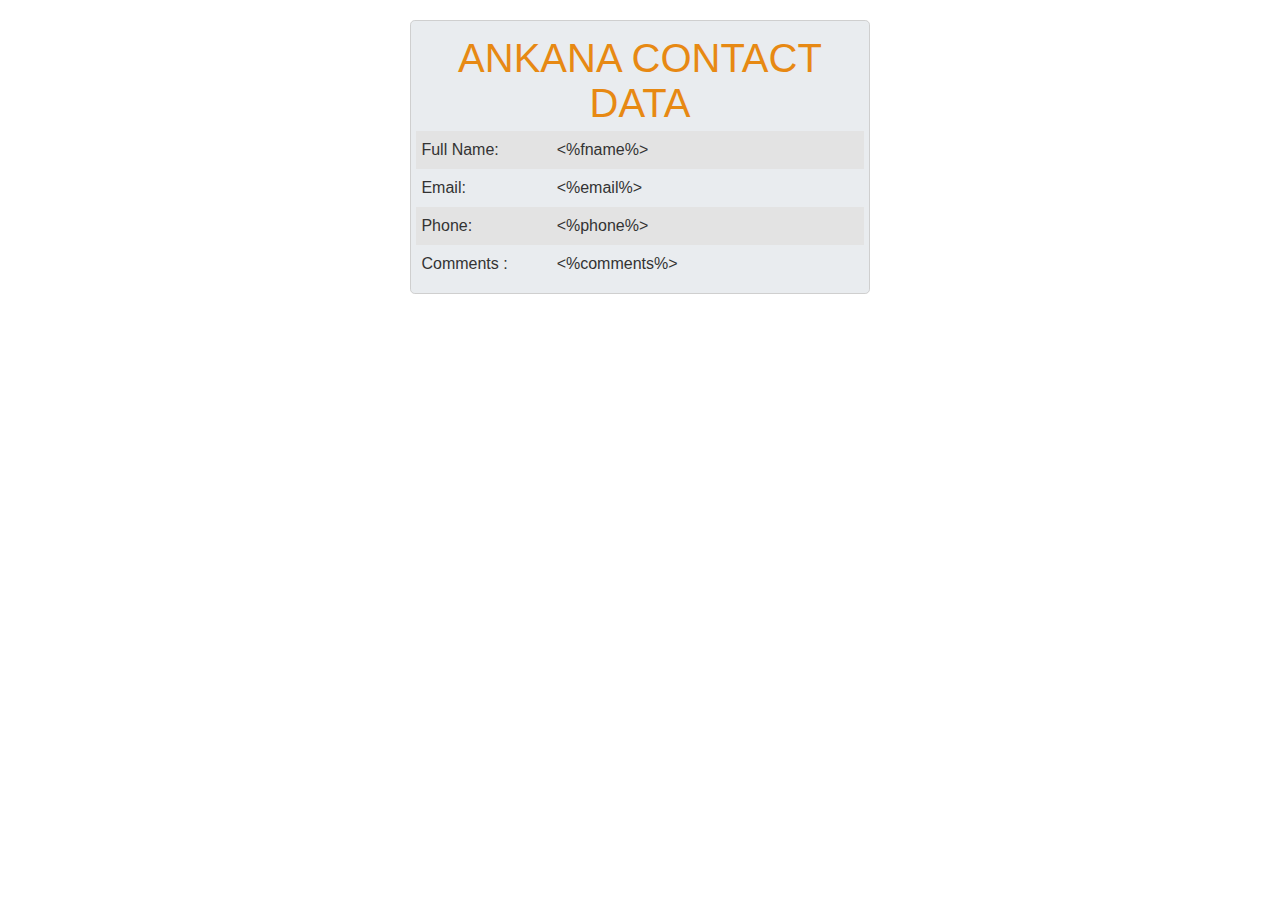
<file: data.html>
<!DOCTYPE html>
<html lang="en">
  <head>
  	<meta charset="UTF-8">
	<title>Best Interior Exterior Design Firm of Odisha</title>
	<meta name="viewport" content="width=device-width, initial-scale=1.0, minimum-scale=1.0, maximum-scale=1.0, user-scalable=no">
	<meta name="robots" content="index, follow"/>
	<meta name="keywords" content=""/>
	<meta name="description" content=""/>
	<!--=============== css  ===============-->	

	<!-- =============== favicons =============== -->
	<link rel="shortcut icon" href="images/favicon/favicon.ico">

	<!--=============== JS  ===============-->	
<!-- 	<script src="js/bootstrap.min.js"></script> -->

	<style>
		.email-data-table{
			border: 1px solid #cfcfcf;
			padding:10px 20px;
			width: 33%;
			margin: 20px auto !important;
			font-family: Arial;
			font-size:16px;
			color: #333;
		}
		.email-data-table h1{
			text-align: center;
			color: #E78913;
			font-size: 40px;
			font-weight: 400;
			width: 100%;
			text-transform: uppercase;
			padding: 0;
			margin: 0;
		}
		.email-data-table .row .col-md-3{
			width: 28%;
			padding: 5px;
		}
		.email-data-table .row .col-md-9{
			width: 66%;
			padding: 5px;
		}
		.email-data-table .row{
			padding:5px 0;
		    display: -ms-flexbox;
		    display: flex;
		    -ms-flex-wrap: wrap;
		    flex-wrap: wrap;
		    margin-right: -15px;
		    margin-left: -15px;
		}
		.email-data-table .row:nth-child(even){
			background: #e3e3e3;
		}
		.jumbotron {
		    background-color: #e9ecef;
		    border-radius: .3rem;
		}
	</style>
	
</head>
   <body>
    
	<div class="container-fluid rm-hr-padding">
	
	<div class="main-container">
		<div class="col-md-4 m-auto jumbotron email-data-table">
			<div class="row mb-3">
		    <h1 class="col-md-12 text-center">Ankana Contact Data</h1>
		    
		  	</div>
		  <div class="row mb-3">
		    <div class="col-md-3 text-left">Full Name:</div>
		    <div class="col-md-9"><%fname%></div>
		  </div>
		  <div class="row mb-3">
		    <div class="col-md-3 text-left">Email:</div>
		    <div class="col-md-9"><%email%></div>                    
		  </div>
		  <div class="row mb-3">
		    <div class="col-md-3 text-left">Phone:</div>
		    <div class="col-md-9"><%phone%></div> 
		  </div>
		  <div class="row mb-3">
		    <div class="col-md-3 text-left">Comments :</div>
		    <div class="col-md-9"><%comments%></div>
		  </div>
		</div>	
	</div>
	
	
	</div>

  </body>
</html>
</file>
<file: d3/css/result-light.css>
.zipper{  
    display:block;
    width:100%;
}

.current,.target{
   display:inline-block; 
    text-align:center;
    padding: 2%;
}
@media only screen and (max-width: 550px) {
  .current, .target {
      display: inline-block;
      text-align: center;
      padding: 2%;
      width: 100%;
  }
}

.current .title_text{
color: #ffffff;
text-transform: uppercase;
font-style: italic;
color: #CECECE;
}

text {
  font-family: "RamaGothicM-Heavy",Impact,Haettenschweiler,"Franklin Gothic Bold",Charcoal,"Helvetica Inserat","Bitstream Vera Sans Bold","Arial Black",sans-serif;
  font-size: 2rem;
  font-weight: 400;
  line-height: 16rem;
  fill: #DB8609;
}

#donut,#donut1 {
margin: 0 auto;
display:inline-block;  
}

path.color0 {
  fill: #DB8609;
}

path.color1 {
  fill: #000000;
}
</file>
<file: css/style.css>
body, ul, li, {
	margin: 0;
	padding: 0;
	font-size: 14px;
}

h1{
	font-size: 50px;
    text-transform: uppercase;
    color: #E78913;
    font-weight: 400;
    margin: 0 0 20px 0;
    padding: 0;
}
h1.border-white:after{
	width: 65%;
	margin-top: 1.3em;
}
header nav ul li{
	text-transform: uppercase;
	display: inline;
	list-style: none;
	margin: 0px 11px;
  text-align: center;
}
header nav ul li a{
	color: #424242;
	font-size: 18px;
    font-weight: 500;
}
.navbar{
  z-index: 999;
}
.navbar-light .navbar-nav .active>.nav-link, .navbar-light .navbar-nav .nav-link:hover{
	color: #E78913 !important;
	text-decoration: none;
}
.navbar-expand-lg .navbar-nav .nav-link{
  padding-right:0 !important;
  padding-left:0 !important;
}
.navbar-light .navbar-nav .nav-link{
      /*padding-left: 10px !importan*/
      color: #333 !important;
}
@media only screen and (max-width: 1680px) {
  .img-responsive{
      /*width: 70% !important;*/
    }
    .logo-bg a img {
    width: 70% !important;
    }
    header nav ul li{
      margin: 0px 10px;
    }
    .navbar-light .navbar-nav .nav-link{
      font-size: 0.9em !important;
    }
    .ankana-social ul{
      padding-left: 0 !important;
    }
    .ankana-social ul li{
      margin: 0 !important;
    }
    .ankana-social ul li a{
      margin: 0 !important;
    }
    .logo-bg, .intro-bg{
    width: 40%;
    }
    .navbar-expand-lg .navbar-nav{
      padding-left: 50px;
    }
}
@media only screen and (max-width: 1024px) {
  .logo-bg, .intro-bg{
    width: 40% !important;
  }
  .logo-bg a {
    left: 35px !important;
    top: 35px !important;
  }
  .navbar-light .navbar-nav .nav-link{
      font-size: 0.8em !important;
  }
  .ankana-social ul li a {
    margin: 0px !important;
    font-size: 1em !important;
    padding: 2px !important;
  }
  .navbar-expand-lg .navbar-nav{
    padding-left: 25px;
  }
  .carousel-caption h1 {
    margin: 0 0 10px 0 !important;
    padding: 0 0 5px 0 !important;
    font-size: 20px !important;
  }
  .carousel-caption p, .our-skills p{
    font-size: 0.9em !important;
  }
  h1 {
    font-size: 35px !important;
  }
  .main-container {
    font-size: 14px !important;
  }
  .we-do ul li div{
    font-weight: bold !important;
    padding-top: 6px !important;
    text-shadow: 3px 3px 4px #333 !important;
  }
  .we-do ul li{
    margin:30px 20px 10px 20px !important;
  }
  header nav ul li{
    margin: 0px 5px;
  }
}
@media only screen and (max-width: 991px) {
    header nav ul li{
      margin: 0px 15px !important;
      text-align: left !important;
    }
    .navbar {
      background-color: #323232;
    }
    .navbar-expand-lg .navbar-nav {
      padding-left: 0 !important;
      max-width: 100%;
    }
    .navbar-light .navbar-toggler{
      border:0px !important;
      color: #ffffff;
    }
    .navbar button{
      outline: none;
    }
    .navbar-collapse{
      text-align: left;
      position: absolute;
      right: 0px;
      top: 45px;
      background: #bcb3ac;
    }
    .navbar-light .navbar-nav .nav-link{
      color: #ffffff;
    }
    .nav-bg{
      z-index: 999;
    }
    .ankana-social{
      max-width: 100%;
      padding-left: 0 !important;
    }
    .ankana-social ul{
      padding: 0 !important;
      text-align: left !important;
    }
    .ankana-social ul li{
      margin:0 4px !important;
    }
    .ankana-social ul li a{
      margin: 0 !important;
    }
    .img-responsive{
      width: 57% !important;
    }
    .logo-bg a img{
      width: 60% !important;
    }
    .carousel-caption{
      bottom: 0 !important;
      left: 10% !important;
    }
    .carousel-caption h1{
      font-size: 1.3em !important;
    }
    .logo-bg, .intro-bg {
      width: 90% !important;
    }
    .current, .target{
          padding: 1% !important;
    }
    .mt-4, .my-4 {
    margin-top: 1.5rem!important;
    padding-right: 0 !important;
    }
    .we-do ul li {
      margin: 15px 8px 0px 8px !important;
    }
    .our-team h2{
      font-size: 25px !important;
    }
}
@media only screen and (max-width: 768px){
  .carousel-caption {
    left: 10% !important;
    width: 30% !important;
  }
  .carousel-caption h1{
    font-size: 1.1em !important;
    font-weight: 400 !important;
  }
  .btn{
    font-size: 0.8rem !important;
  }
  .lamp {
    padding-top: 0 !important;
  }
  .we-do ul li {
    margin: 30px 40px 10px 40px !important;
  }
}
@media only screen and (max-width: 550px) {
  .logo-bg a {
    left: 15px !important;
    top: 10px !important;
  }
  .logo-bg a img {
    width: 39% !important;
  }
  .navbar-collapse{
        width: 100% !important;
  }
  .ankana-social ul li a{
    padding:0px !important;
  }
  .carousel-caption{
    display: none;
  }
  .intro-bg{
    display: none;
  }
  .img-responsive{
    width: 70% !important;
  }
}
header nav ul li a{
	color: #424242;
	font-size: 18px;
  font-weight: 500;
}
.ankana-social{
	position: relative;
	z-index: 5;
}
.ankana-social ul{
  padding-left: 0px;
  margin: 0;
}
.ankana-social ul li{
	list-style: none;
	display: inline;
  margin:0;
}
.nav-holder{
	background: #ffffff;
	border-bottom: 1px solid #cfcfcf;
	margin: 0;
}
.ankana-social ul li a{
	color: #605F5F;
	margin: 0px;
	font-size: 1.2em;
	padding: 5px;
}

.ankana-social ul li a:hover, .ankana-social ul li a.active{
	color: #FFF;
	text-decoration: none;
	background: #E78913;
	border-radius: 50%;
	padding: 5px;
}
.ankana-social ul li a i{
	width: 25px;
    height: 25px;
    text-align: center;
}
footer .ankana-social ul li a:hover, 
footer .ankana-social ul li a.active{
  color: #E78913;
  text-decoration: none;
  background: none;
  margin: 0px;
   padding: 0px;
}
footer .ankana-social ul{
  padding-left: 10px;
}
footer .ankana-social ul li a{
   margin: 0px;
   padding: 0px;
}
.carousel-inner{
/*	height: 700px;*/
}
.carousel-item img{
	height: auto;
}

.carousel-caption {
    position: absolute;
    /*bottom: 120px;*/
    left: 5%;
    z-index: 3;
    padding-top: 20px;
    padding-bottom: 20px;
    color: #fff;
    text-align: left;
    width: 25%;
}

.carousel-caption h1{
	   font-weight: 300;
    text-transform: uppercase;
    margin: 0 0 20px 0;
    padding: 0;
    font-size: 30px;
    color: #ffffff;
}
.carousel-caption p{
	color: #333333;
	text-transform: uppercase;
}
.carousel-caption h1.border-white:after{
	width: 20%;
  margin-top: 1.3em;
}
.carousel-control-next, .carousel-control-prev{
	   width: 60px;
    height: 60px;
    top: 50%;
    z-index: 1;
}
.img-responsive{
  width: 100%;
}
.intro-bg{
	/*background: url(../images/bg-orange.png) no-repeat left bottom;*/
   /* height: 764px;
    width: 800px;*/
    position: absolute;
    left: 0;
    bottom: 0;
    z-index: 1;
}
.logo-bg{
	  /* background: url(../images/bg-logo.png) no-repeat left top;
    height: 764px;
    width: 800px;*/
    position: absolute;
    left: 0;
    top: 0;
    z-index: 1;
    padding: 0;
}
.logo-bg a{
    position: absolute;
    left: 60px;
    top: 50px;
}
.logo-bg a img{
  width: 100%;
}
.carousel-control-prev{
	z-index: 2;
}
.main-container{
	color: #909090;
	font-size: 18px;
}
.our-story{
	background: url(../images/bg-our-story.jpg) no-repeat 100% 0;
}
.our-skills{
	background: #333333;
}
.current, .target{
   
}
.about-studio{
	background: url(../images/IMG_0438_big.jpg);
}
.about-studio h2{
	font-size: 40px;
	font-weight: 400;
	text-transform: uppercase;
	color: #DF8500;
	line-height: 45px;
}
.about-studio h2 div{
	font-weight: 500;
	color: #ffffff;
	font-size: 30px;
}
.we-do h2{
	font-size: 30px;
  background: #333;
  padding: 5px 10px;
}
.we-do h2.border-white:after{
	width: 30%;
}
.we-do ul{
	padding-left: 0;
}
.we-do ul li{
	display: inline-block;
	margin: 30px;
	/*width: 30%;*/
}
.we-do ul li div{
	color: #E78913;
	text-transform: uppercase;
	font-size: 0.9em;
}
.our-team{
	background: #BBB3AB;
  color: #ffffff;
}
.our-team small{
  color: #333333;
}
.our-team h2{
  color: #FFFFFF;
  font-size: 28px;
  font-weight: 400;
  background: #A29B94;
  padding: 10px;
  text-transform: uppercase;

}
.bg-gray{
	opacity: 0.9;
    background: #333;
    padding: 20px 20px 20px 20px;
    margin-bottom: 100px !important;
    color: #B8B0A8;
}
a, a:hover{
	color: #E78913;
	text-decoration: none;
}
footer{
	background: url(../images/bg-footer.jpg) #2A2A2A;
	padding: 20px 40px;
	color:#BBB3AB;
}
footer span.copyright{
	color: #868686;
	font-size: 0.8em;
	text-transform: uppercase;
}
footer span small{
	text-transform: lowercase;
	font-size: 1em;
}
footer h4{
	color: #E78913;
    font-size: 18px;
    margin: 0;
    padding: 0 0 10px 0;
    font-weight: 400;
}
.rm-hr-padding{
	padding-left: 0px;
	padding-right: 0px;
}

.border-orange {
    width   : auto;  
    position: relative;
    z-index : 1;
  } 
.border-orange:before {
      content: "";
      position: absolute;
      left: 0;
      top: 0px;
      height: 1px;
      width: 30%; 
      border-bottom: 2px solid #E98C17;
      margin-top:-0.5em;
}

.border-white {
    width   : auto;  
    position: relative;
    z-index : 1;
  } 
.border-white:after {
      content: "";
      position: absolute;
      left: 0;
      bottom: 0px;
      height: 1px;
      width: 10%; 
      border-bottom: 2px solid #FFFFFF;
      margin-top:1.5em;
}

.border-grey {
    width   : auto;  
    position: relative;
    z-index : 1;
  } 
.border-grey:after {
      content: "";
      position: absolute;
      left: 0;
      top: 0px;
      height: 1px;
      width: 35%; 
      border-bottom: 2px solid #333;
      margin-top:1.3em;
}

/* Custom Buttons*/
.btn-orange {
    color: #FFFFFF;
    background-color: #E78913;
    border-color: #E98C17;
}
.lamp{
	text-align: center;
    padding-top: 82px;
}
.pattern {
    width: 100%;
    height: 100%;
    background: url(../images/pattern.png) repeat;
}
</file>
